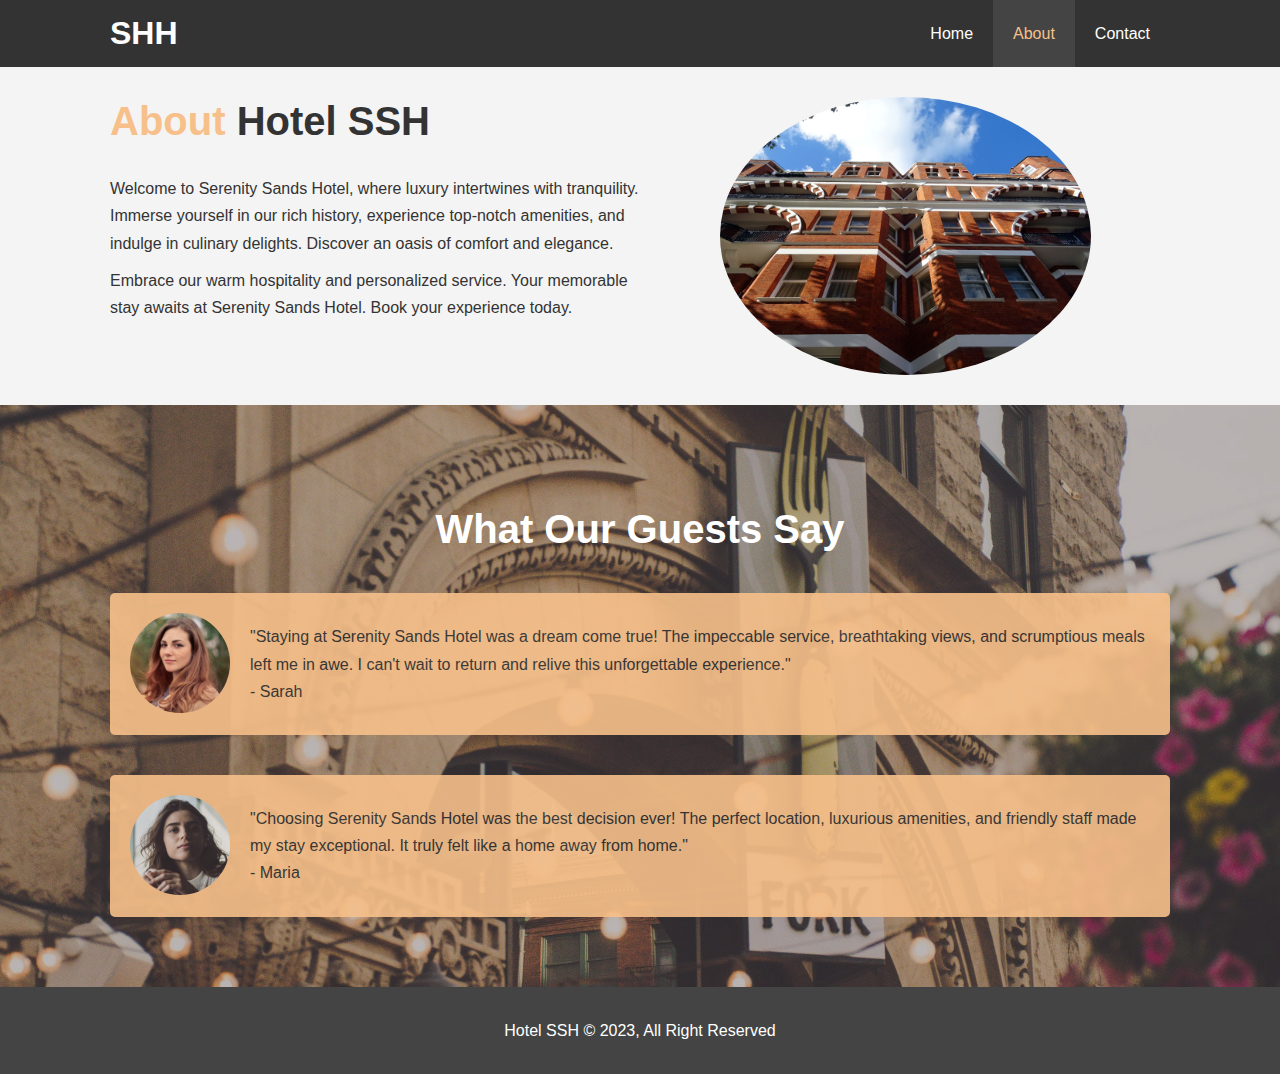
<file: about.html>
<!DOCTYPE html>
<html lang="en">
<head>
  <meta charset="UTF-8">
  <meta name="viewport" content="width=device-width, initial-scale=1.0">
  <meta name="description" content="Welcome to the most extraordinary hotel in Tehran Iran">
  <meta name="keyword" content="hotel,tehran hotel,">
  <link rel="stylesheet" href="./css/style.css">
  <link rel="stylesheet" media="screen and (max-width: 768px)" href="./css/mobile.css">
  <title>Hotel Sunset Haven | About</title>
</head>
<body>
  <header>
    <nav id="navbar">
      <div class="container">
        <h1 class="logo"><a href="index.html">SHH</a></h1>
        <ul>
          <li><a href="index.html">Home</a></li>
          <li><a class="current"  href="about.html">About</a></li>
          <li><a href="contact.html">Contact</a></li>
        </ul>
      </div>
    </nav>
  </header>
  <Section id="about-info" class="bg-light py-3">
    <div class="container">
      <div class="info-left">
        <h1 class="l-heading"><span class="text-primary">About</span> Hotel SSH</h1>
        <p>Welcome to Serenity Sands Hotel, where luxury intertwines with tranquility. Immerse yourself in our rich history, experience top-notch amenities, and indulge in culinary delights. Discover an oasis of comfort and elegance.</p>
        <p>Embrace our warm hospitality and personalized service. Your memorable stay awaits at Serenity Sands Hotel. Book your experience today.</p>
      </div>
      <div class="info-right">
        <img src="./img/photo-2.jpg" alt="hotel">
      </div>
    </div>
  </Section>

  <div class="clr"></div>

<section id="testimonials" class="py-3">
  <div class="container">
    <h2 class="l-heading">What Our Guests Say</h2>
    <div class="testimonial bg-primary">
      <img src="./img/person-1.jpg" alt="Sarah">
      <p>"Staying at Serenity Sands Hotel was a dream come true! The impeccable service, breathtaking views, and scrumptious meals left me in awe. I can't wait to return and relive this unforgettable experience."
        <br> - Sarah</p>
    </div>
    <div class="testimonial bg-primary">
      <img src="./img/person-2.jpg" alt="Maria">
      <p>"Choosing Serenity Sands Hotel was the best decision ever! The perfect location, luxurious amenities, and friendly staff made my stay exceptional. It truly felt like a home away from home."
        <br> - Maria</p>
    </div>
  </div>
</section>

  <footer id="main-footer">
    <p>Hotel SSH &copy; 2023, All Right Reserved</p>
  </footer>
</body>
</html>
</file>
<file: css/mobile.css>
#navbar .logo {
  float: none;
  text-align: center;
}

#navbar ul, #navbar ul li {
  float: none;
}

#navbar ul li a {
  padding: 5px;
  border-bottom: #444 dotted 1px;
}

/*ShowCase*/
#showcase {
  height: 100%;
}

#showcase .showcase-content {
  padding-top: 70px;
  padding-bottom: 30px;
}

/* Home Info */
#home-info {
  height: 500px;
}

#home-info .info-img {
  display: none;

}

#home-info .info-content {
  float: none;
  width: 100%;
}

/* Boxes */
.box {
  float: none;
  width: 100%;
}

/* About */

#about-info .info-right,
#about-info .info-left {
  float: none;
  width: 100%;
}

#about-info .info-right {
  margin-top: 30px;
}

.l-heading {
  text-align: center;
}

/* Contact */

#contact-info .box {
  border-bottom: #444 dotted 1px;
}
</file>
<file: css/style.css>
/* Reset */
* {
  margin: 0;
  padding: 0;
  box-sizing: border-box;
}

/* Main styling */
html, body {
  font-family: 'Segoe UI', Tahoma, Geneva, Verdana, sans-serif;
  line-height: 1.7em;
}

a {
  color: #333;
  text-decoration: none;
}

h1, h2, h3 {
  padding-bottom: 20px;
}

p {
  margin: 10px 0;
}

/* Utility Classes */
.container {
  margin: auto;
  max-width: 1100px;
  overflow: auto;
  padding: 0 20px;
}

.text-primary {
  color: #f7c08a;
}

.lead {
  font-size: 20px;
}

.btn {
  display: inline-block;
  font-size: 18px;
  color:#fff ;
  background: #333;
  padding: 13px 20px;
  border: none;
  cursor: pointer;
}
.btn:hover {
  color: #333;
  background: #f7c08a;
}
.btn-light {
  background-color: #f4f4f4;
  color: #333;
}

.bg-dark  {
  background: #333;
  color: #fff;
}

.bg-light {
  background: #f4f4f4;
  color: #333;
}

.bg-primary {
  background: #f7c08a;
  color: #333 ;
}
.clr {
  clear: both;
}

.l-heading {
  font-size: 40px;
  line-height: 1.2;
}

/* Padding */
.py-1 { padding: 10px 0;}
.py-2 { padding: 20px 0;}
.py-3 { padding: 30px 0;}

/* Navbar */
#navbar {
  background-color: #333;
  color: #fff;
  overflow: auto;
}

#navbar a {
  color: #fff;
}

#navbar .logo {
  float: left;
  padding-top: 20px;
}

#navbar ul {
  list-style: none;
  float: right;
}

#navbar ul li {
  float: left;
}

#navbar ul li a {
  display: block;
  padding: 20px;
  text-align: center;
}

#navbar ul li a:hover,
#navbar ul li a.current {
  background: #444;
  color: #f7c08a;
}

/* style showcase */
#showcase {
  background: url(../img/showcase.jpg) no-repeat
  center center/cover;
  height: 600px;
}

#showcase .showcase-content {
  color: #fff;
  text-align: center;
  padding-top: 170px;
}

#showcase .showcase-content h1 {
  font-size: 60px;
  line-height: 1.2em;
}

#showcase .showcase-content p {
  padding-bottom: 20px;
  line-height: 1.7em;
}
/* Home info */

#home-info {
  height: 450px;
}

#home-info .info-img {
  float: left;
  width: 50%;
  background: url(../img/photo-1.jpg) no-repeat;
  min-height: 100%;
}

#home-info .info-content {
  float: right;
  width: 50%;
  height: 100%;
  text-align: center;
  padding: 50px 30px;
  overflow:hidden;
}

#home-info .info-content p {
  padding-bottom: 30px;
}

/* features */

.box {
  float: left;
  width: 33.3%;
  padding: 45px;
  text-align: center;
}

.box i {
  margin-bottom: 10px;
}
/* About info */
#about-info .info-right {
  float: right;
  width: 50%;
  min-height: 100%;
}

#about-info .info-right img {
  display: block;
  margin: auto;
  width: 70%;
  border-radius: 50%;
}

#about-info .info-left {
  float: left;
  width: 50%;
  min-height: 100%;
}

/* Testomonials */
#testimonials {
  height: 100%;
  background: url(../img/test-bg.jpg) no-repeat
  center center/cover;
  padding-top: 100px;
}

#testimonials h2 {
  color: #fff;
  text-align: center;
  padding-bottom: 40px;
}

#testimonials .testimonial {
  padding: 20px;
  margin-bottom: 40px;
  border-radius: 5px;
  opacity: 0.9;
}

#testimonials .testimonial img {
  float: left;
  width: 100px;
  margin-right: 20px;
  border-radius: 50%;
}

/* Contact Form */

#contact-form .form-group {
  margin-bottom: 20px;
}

#contact-form label {
  display: block;
  margin-bottom: 5px;
}

#contact-form input,
#contact-form textarea {
  width: 100%;
  padding: 10px;
  border: 1px #ddd solid;
}

#contact-form textarea {
  height: 200px;
}

#contact-form input:focus,
#contact-form textarea:focus {
  outline: none;
  border-color: #f7c08a;
}

/* Footer */

#main-footer {
  text-align: center;
  background-color: #444;
  color: #fff;
  padding: 20px;
}
</file>
